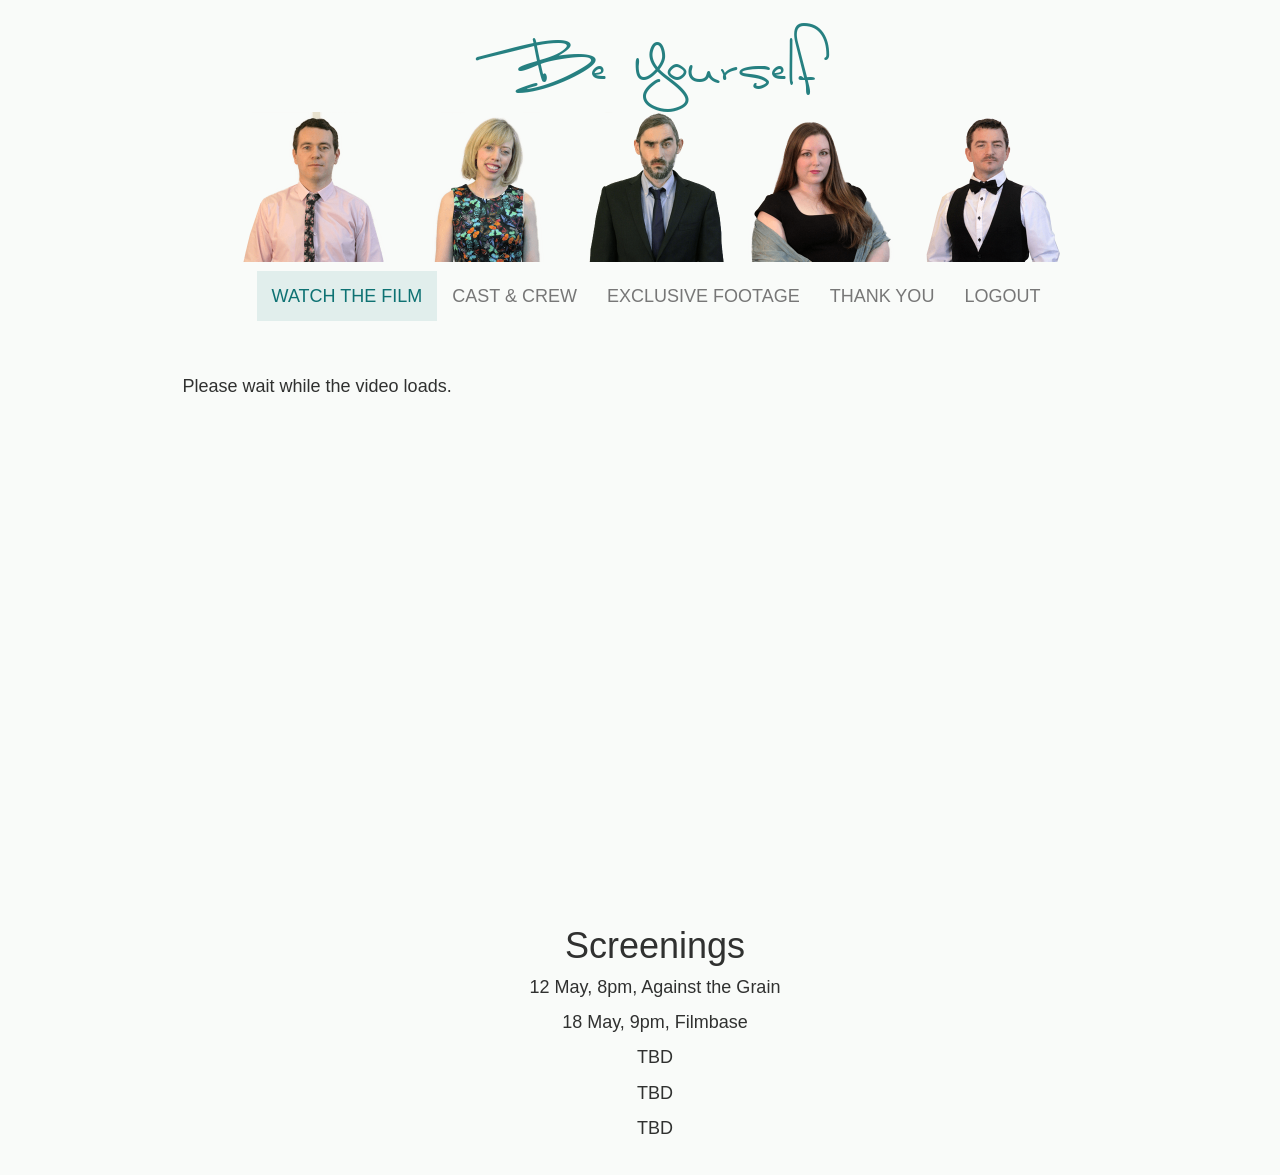
<file: index.html>
<!DOCTYPE html>
<html lang="en">
<head>
	<meta charset="utf-8">
	<title>Watch the Film - Be Yourself</title>
	<meta name="description" content="">
	<meta name="author" content="Lisa Cavern">

	<meta name="viewport" content="width=device-width, initial-scale=1"> <!-- lifted from boostrap html template -->

	<link rel="stylesheet" type="text/css" href="css/bootstrap.min.css">
	<link rel="stylesheet" type="text/css" href="css/style.css">
</head>
<body>
<div class="container">
	<div class="container header text-center topgap">
		<div class="row">
			<div class="col-md-12 col-sm-12">
				<header>
					<h1>Be Yourself</h1>
				</header>
			</div> <!-- twelve columns -->
		</div> <!-- row -->

		<div class="row">
			<div class="heads center-block col-md-12">
				<ul>
					<li class="face face1"></li>
					<li class="face face2"></li>
					<li class="face face3"></li>
					<li class="face face4"></li>
					<li class="face face5"></li>
				</ul>
			</div> <!-- twelve columns -->
		</div> <!-- row -->

		<div class="row">
			<nav class="navbar navbar-default" role="navigation">
				<div class="container">
					<div class="navbar-header">
					    <a class="navbar-toggle" data-toggle="collapse" data-target=".navbar-collapse">
					    <span class="icon-bar"></span>
					    <span class="icon-bar"></span>
					    <span class="icon-bar"></span>
					    </a>
					</div> <!-- navbar header -->
				    <div class="navbar-collapse collapse">
						<ul class="navbar nav navbar-nav">
							<li class="active"><a href="Watch.html">Watch the Film</a></li>
							<li><a href="Cast_Crew.html">Cast & Crew</a></li>
							<li><a href="Exclusive.html">Exclusive Footage</a></li>
							<li><a href="ThankYou.html">Thank you</a></li>
							<li><a href="login.html">LogOut</a></li>
						</ul>
				    </div> <!-- navbar collapse -->
				</div> <!-- container -->
			</nav> <!-- nav -->
		</div> <!-- row -->
	</div> <!-- header container -->



	<div class="container">
		<div class="row">
			<div class="col-md-10 col-md-offset-1 topgap"> <!-- topgap inserts small top margin -->
				<div class="embed-responsive embed-responsive-16by9"> <!-- these embed classes are bootstrap built-ins -->
					<iframe class="embed-responsive-item" src="https://player.vimeo.com/video/106256922"></iframe>
					<p>Please wait while the video loads.</p>
				</div> <!-- watch -->
			</div> <!--  column div -->
		</div> <!-- row -->
	</div> <!-- container -->

	<div class="container">
		<div class="row">
			<div class="col-md-4 col-md-offset-4"> 	<!-- offset moves the column out from the left -->
				<div class="screenings text-center">
					<h2>Screenings</h2>
					<p>12 May, 8pm, Against the Grain</p>
					<p>18 May, 9pm, Filmbase</p>
					<p>TBD</p>
					<p>TBD</p>
					<p>TBD</p>
				</div> <!-- screenings -->
			</div> <!-- 4 columns, offset-by-4  -->
		</div> <!-- row -->
	</div> <!-- container -->


	<div class="container">
		<div class="row">
			<div class="col-md-2 col-md-offset-10" style="margin-top:2%">


			</div> <!-- one column --> 
		</div> <!-- row -->
	</div> <!-- container -->

</div>
<!-- js -->
<script type="text/javascript" src="js/jquery-1.11.2.min.js"></script>
<script type="text/javascript" src="js/bootstrap.min.js"></script>

</body>

</html>
</file>
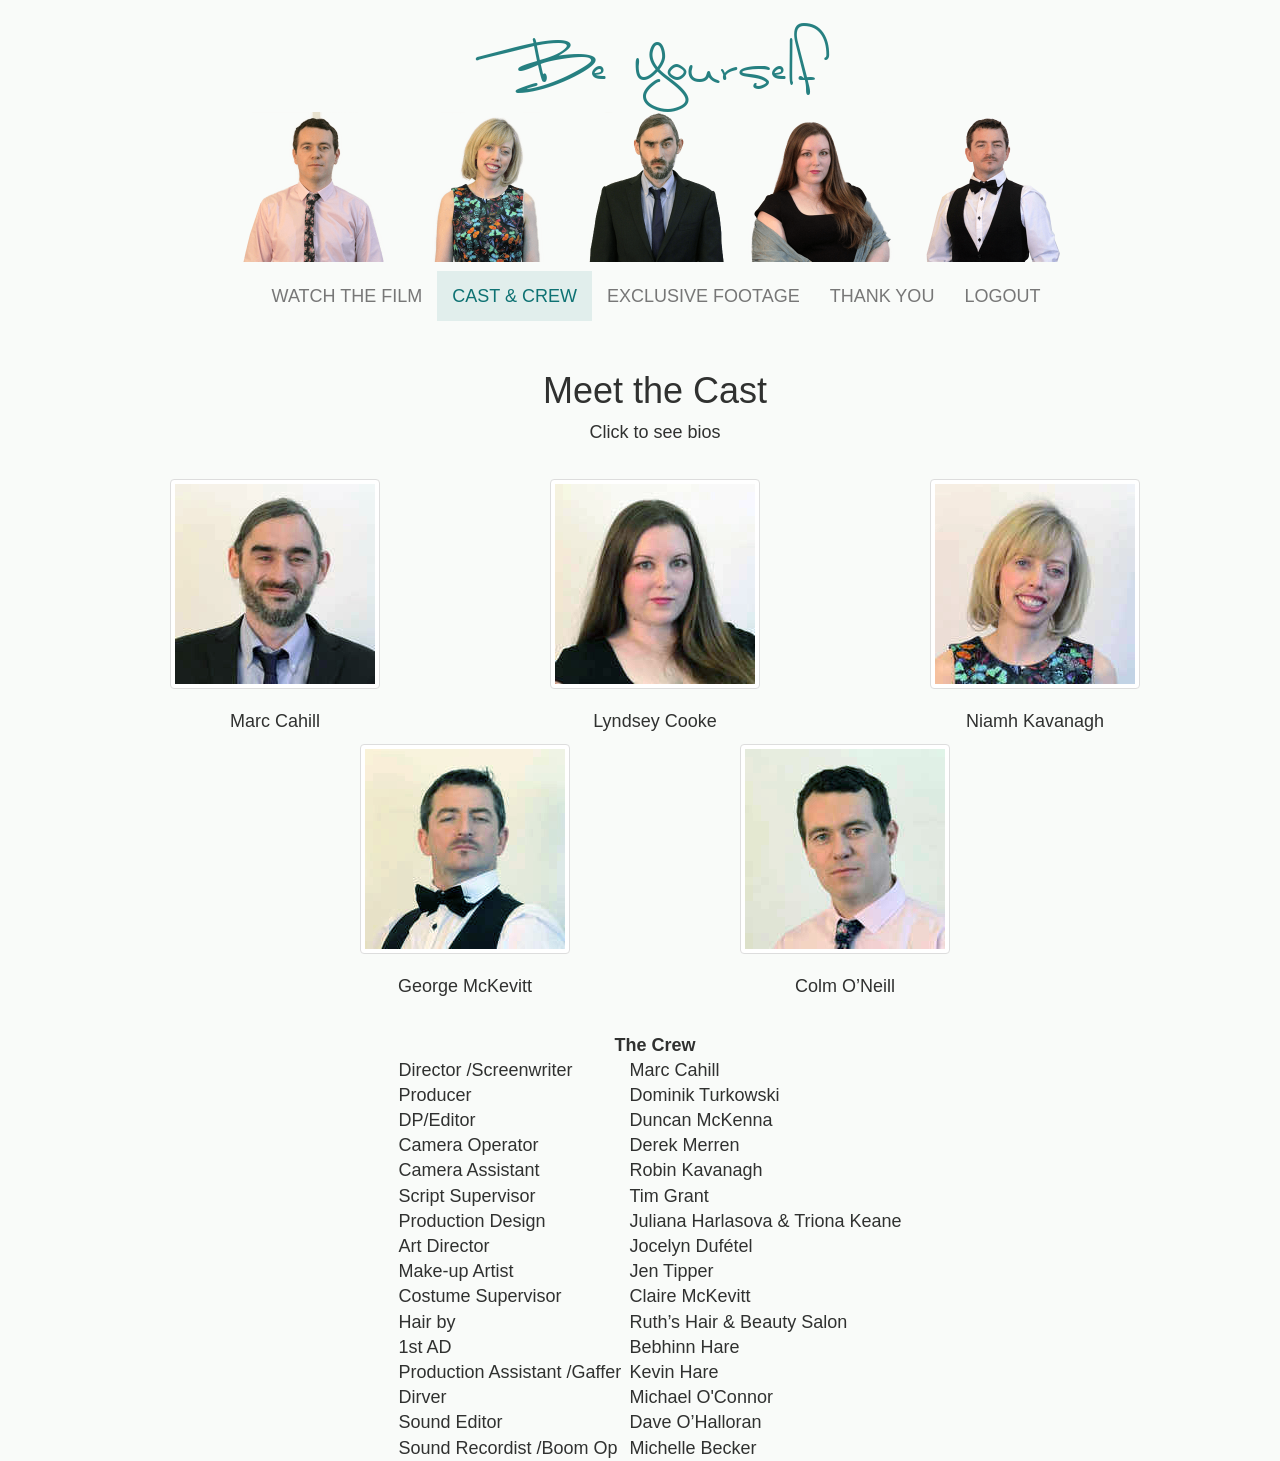
<file: Cast_Crew.html>
<!DOCTYPE html>
<html lang="en">
<head>
	<meta charset="utf-8">
	<title>Cast & Crew - Be Yourself</title>
	<meta name="description" content="">
	<meta name="author" content="Lisa Cavern">

	<meta name="viewport" content="width=device-width, initial-scale=1"> <!-- lifted from boostrap html template -->
	<link rel="stylesheet" type="text/css" href="css/bootstrap.min.css">
	<link rel="stylesheet" type="text/css" href="css/style.css">
</head>
<body>
<div class="container">
  <div class="container header text-center topgap">
	<div class="row">
	  <div class="col-md-12 col-sm-12">
	      <header>
	        <h1>Be Yourself</h1>
	      </header>
	  </div> <!-- twelve columns -->
	</div> <!-- row -->

    <div class="row">
      <div class="heads center-block col-md-12">
        <ul>
          <li class="face face1"></li>
          <li class="face face2"></li>
          <li class="face face3"></li>
          <li class="face face4"></li>
          <li class="face face5"></li>
        </ul>
      </div> <!-- twelve columns -->
    </div> <!-- row -->

		<div class="row">
			<nav class="navbar navbar-default" role="navigation">
				<div class="container">
					<div class="navbar-header">
					    <a class="navbar-toggle" data-toggle="collapse" data-target=".navbar-collapse">
					    <span class="icon-bar"></span>
					    <span class="icon-bar"></span>
					    <span class="icon-bar"></span>
					    </a>
					</div> <!-- navbar header -->
				    <div class="navbar-collapse collapse">
  						<ul class="navbar nav navbar-nav">
  							<li><a href="Watch.html">Watch the Film</a></li>
  							<li class="active"><a href="Cast_Crew.html">Cast & Crew</a></li>
  							<li><a href="Exclusive.html">Exclusive Footage</a></li>
  							<li><a href="ThankYou.html">Thank you</a></li>
  							<li><a href="login.html">LogOut</a></li>
  						</ul>
				    </div> <!-- navbar collapse -->
				</div> <!-- container -->
			</nav> <!-- nav -->
		</div> <!-- row -->
	</div> <!-- header container -->

	<div class="container">
		<div class="row">
			<div class="col-md-12 text-center">
				<h2>Meet the Cast</h2>
				<p>Click to see bios</p>
			</div>
		</div>
	</div>

	<div class="container cast">
		<div class=" row headshots text-center">
			<div class="col-md-12" style="margin-top: 2%">
        <div class="col-md-4 col-sm-6 col-xs-12 thumb">
			<img class="thumbnail headshot center-block img-responsive" src="img/dan_center.jpg" alt="Marc Cahill" data-toggle="modal" data-target="#marc">
			<p>Marc Cahill</p>
        </div> <!--  columns -->
        <div class="col-md-4 col-sm-6 col-xs-12 thumb">
			<img class="thumbnail headshot center-block img-responsive" src="img/clare_center.jpg" alt="Lyndsey Cooke" data-toggle="modal" data-target="#clare">
			<p>Lyndsey Cooke</p>
        </div> <!--  columns -->
		<div class="col-md-4 col-sm-6 col-xs-12 thumb">
			<img class="thumbnail headshot center-block img-responsive" src="img/ciara_center.jpg" alt="Niamh Kavanagh" data-toggle="modal" data-target="#ciara">
			<p>Niamh Kavanagh</p>
		</div> <!--  columns -->
        <div class="col-md-4 col-md-offset-2 col-sm-6 col-xs-12 thumb">
            <img class="thumbnail headshot center-block img-responsive" src="img/piere_center.jpg" alt="George McKevitt" data-toggle="modal" data-target="#george">
            <p>George McKevitt</p>
        </div> <!--  columns -->
		<div class="col-md-4 col-sm-12 col-xs-12 thumb">
			<img class="thumbnail headshot center-block img-responsive" src="img/glen_center.jpg" alt="Colm O’Neill" data-toggle="modal" data-target="#glen">
			<p>Colm O’Neill</p>
			</div> <!--  columns -->
		</div> <!--  main columns -->
		</div> <!-- row -->
  </div> <!-- container -->

	<div class="container">
		<div class="row">
			<div class="col-md-12 topgap">
				<table class="crew">
					<tr>
						<th colspan="2" style="text-align:center">The Crew</th>
					</tr>
					<tr>
						<td>Director /Screenwriter</td>
						<td>Marc Cahill</td>
					</tr>
					<tr>
						<td>Producer</td>
						<td>Dominik Turkowski</td>
					</tr>
					<tr>
						<td>DP/Editor</td>
						<td>Duncan McKenna</td>
					</tr>
					<tr>
						<td>Camera Operator</td>
						<td>Derek Merren</td>
					</tr>
					<tr>
						<td>Camera Assistant</td>
						<td>Robin Kavanagh</td>
					</tr>
					<tr>
						<td>Script Supervisor</td>
						<td>Tim Grant</td>
					</tr>
					<tr>
						<td>Production Design</td>
						<td>Juliana Harlasova & Triona Keane</td>
					</tr>
					<tr>
						<td>Art Director</td>
						<td>Jocelyn Dufétel</td>
					</tr>
					<tr>
						<td>Make-up Artist </td>
						<td>Jen Tipper</td>
					</tr>
					<tr>
						<td>Costume Supervisor</td>
						<td>Claire McKevitt</td>
					</tr>
					<tr>
						<td>Hair by</td>
						<td>Ruth’s Hair & Beauty Salon</td>
					</tr>
					<tr>
						<td>1st AD</td>
						<td>Bebhinn Hare</td>
					</tr>
					<tr>
						<td>Production Assistant /Gaffer</td>
						<td>Kevin Hare </td>
					</tr>
					<tr>
						<td>Dirver</td>
						<td>Michael O'Connor</td>
					</tr>
					<tr>
						<td>Sound Editor </td>
						<td>Dave O’Halloran</td>
					</tr>
					<tr>
						<td>Sound Recordist /Boom Op</td>
						<td>Michelle Becker</td>
					</tr>
				</table>
			</div> <!-- columns -->
		</div> <!-- row -->
	</div> <!-- container -->
</div>  <!-- main container -->

<!-- End Document  -->


<!-- Modals -->
<!-- the framework of these modals was taken from the 'stock' bootstrap modal.
id,class,content, etc have been changed to suit this site and purpose -->

<div class="modal fade" id="ciara" tabindex="-1" role="dialog" aria-labelledby="ciara" aria-hidden="true">
	<div class="modal-dialog">
		<div class="modal-content text-center">
			<div class="modal-header">
				<h3 class="modal-title">Niamh Kavanagh</h3>
			</div>
			<div class="modal-body">
				<img class="img-responsive center-block" src="img/ciara_center.jpg" alt="Niamh Kavanagh"><br>
				<p>Theatre actor, social worker, professional super nice person.  </p><p>Niamh plays sweet Ciara, the real hero of our tale for not taking Glenn’s heart out with her ID card.</p>
			</div>
				<div class="modal-footer">
				<button type="button" class="btn btn-default" data-dismiss="modal">Close</button>
			</div>
		</div>
	</div>
</div>

<div class="modal fade" id="clare" tabindex="-1" role="dialog" aria-labelledby="clare" aria-hidden="true">
	<div class="modal-dialog">
		<div class="modal-content text-center">
			<div class="modal-header">
				<h3 class="modal-title">Lyndsey Cooke</h3>
			</div>
			<div class="modal-body">
				<img class="img-responsive center-block" src="img/clare_center.jpg" alt="Lyndsey Cooke"><br>
				<p>Actor, Dunnes worker, cocktail drinker. </p><p>Lyndsey plays Claire, the hot date with a heart of gold, 22 carat, in a safety deposit box.</p>
			</div>
			<div class="modal-footer">
				<button type="button" class="btn btn-default" data-dismiss="modal">Close</button>
			</div>
		</div>
	</div>
</div>


<div class="modal fade" id="marc" tabindex="-1" role="dialog" aria-labelledby="dan" aria-hidden="true">
	<div class="modal-dialog">
		<div class="modal-content text-center">
			<div class="modal-header">
				<h3 class="modal-title">Marc Cahill</h3>
			</div>
			<div class="modal-body">
				<img class="img-responsive center-block" src="img/dan_center.jpg" alt="Marc Cahill"><br>
				<p>Director and Screenwriter of Be Yourself, Marc is also an up and coming comedian on Dublin comic scene.</p>
				<p>Winner: Golden Rubber Duckie Award. </p><p>Actor: Running Commentary. </p>
			</div>
			<div class="modal-footer">
				<button type="button" class="btn btn-default" data-dismiss="modal">Close</button>
			</div>
		</div>
	</div>
</div>

<div class="modal fade" id="george" tabindex="-1" role="dialog" aria-labelledby="piere" aria-hidden="true">
	<div class="modal-dialog">
		<div class="modal-content text-center">
			<div class="modal-header">
				<h3 class="modal-title">George McKevitt</h3>
			</div>
			<div class="modal-body">
				<img class="img-responsive center-block" src="img/piere_center.jpg" alt="George McKevitt"><br>
				<p>Actor, mini-van driver, poor disposer of coffee.  </p><p>George plays snooty waiter Pierre.</p>
			</div>
			<div class="modal-footer">
				<button type="button" class="btn btn-default" data-dismiss="modal">Close</button>
			</div>
		</div>
	</div>
</div>

<div class="modal fade" id="glen" tabindex="-1" role="dialog" aria-labelledby="glen" aria-hidden="true">
	<div class="modal-dialog">
		<div class="modal-content text-center">
			<div class="modal-header">
				<h3 class="modal-title">Colm O’Neill</h3>
			</div>
			<div class="modal-body">
				<img class="img-responsive center-block" src="img/glen_center.jpg" alt="Colm O’Neill"><br>
				<p>Actor, father, slick gadget home-owner.  </p><p>Father of the most adorable, and calmly professional, crew member.  </p><p>Colm plays all-round sleezy dude Glenn.</p>
			</div>
			<div class="modal-footer">
				<button type="button" class="btn btn-default" data-dismiss="modal">Close</button>
			</div>
		</div>
	</div>
</div>


<!-- js -->
<script type="text/javascript" src="js/jquery-1.11.2.min.js"></script>
<script type="text/javascript" src="js/bootstrap.min.js"></script>
<script type="text/javascript" src="js/login.js"></script>
</body>

</html>
</file>
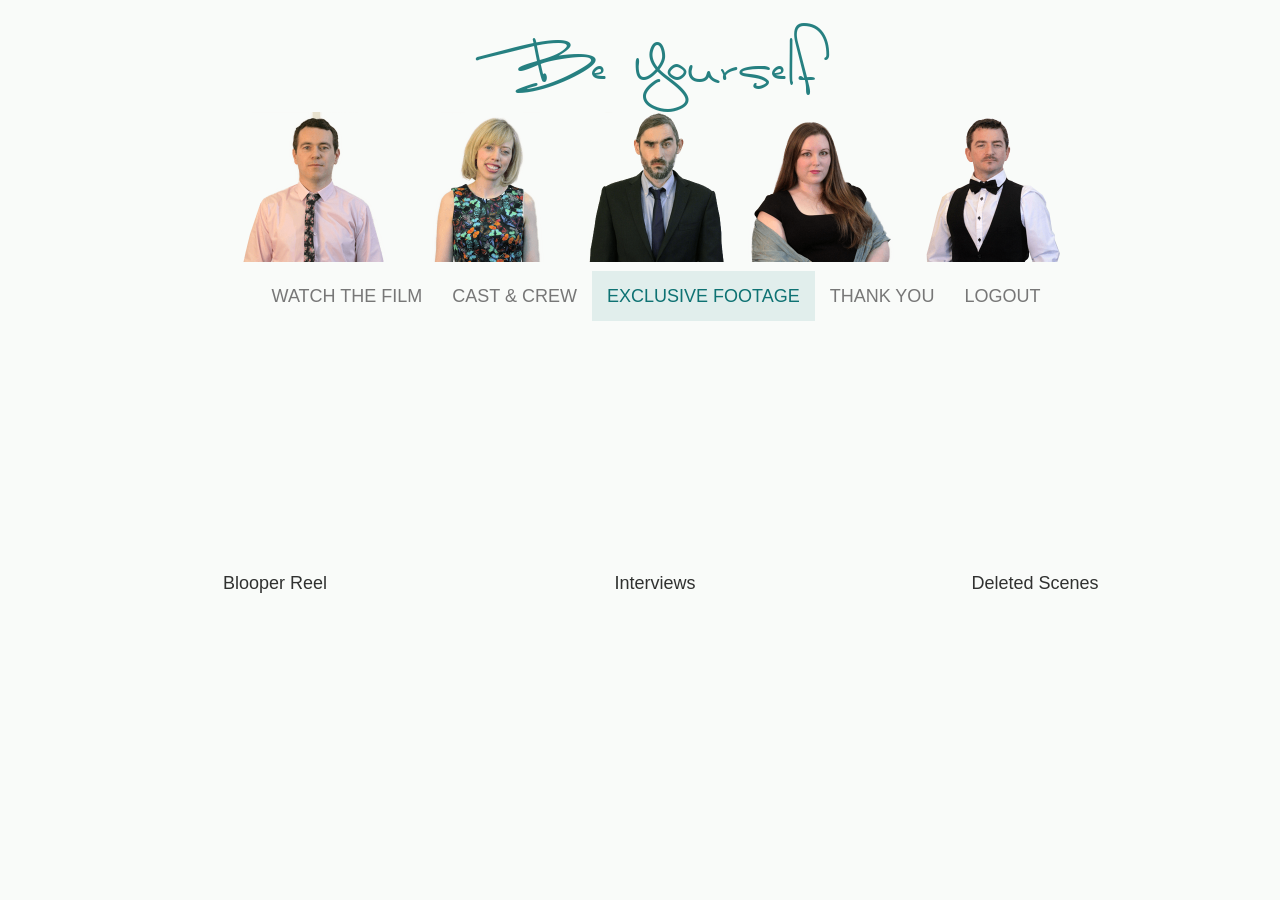
<file: Exclusive.html>
<!DOCTYPE html>
<html lang="en">
<head>
	<meta charset="utf-8">
	<title>Exclusive Footage - Be Yourself</title>
	<meta name="description" content="">
	<meta name="author" content="Lisa Cavern">

	<meta name="viewport" content="width=device-width, initial-scale=1"> <!-- lifted from boostrap html template -->

	<link rel="stylesheet" type="text/css" href="css/bootstrap.min.css">
	<link rel="stylesheet" type="text/css" href="css/style.css">
</head>
<body>
<div class="container">
	<div class="container header text-center topgap">
		<div class="row">
			<div class="col-md-12 col-sm-12">
				<header>
					<h1>Be Yourself</h1>
				</header>
			</div> <!-- twelve columns -->
		</div> <!-- row -->

		<div class="row">
			<div class="heads center-block col-md-12">
				<ul>
					<li class="face face1"></li>
					<li class="face face2"></li>
					<li class="face face3"></li>
					<li class="face face4"></li>
					<li class="face face5"></li>
				</ul>
			</div> <!-- twelve columns -->
		</div> <!-- row -->

		<div class="row">
			<nav class="navbar navbar-default" role="navigation">
				<div class="container">
					<div class="navbar-header">
					    <a class="navbar-toggle" data-toggle="collapse" data-target=".navbar-collapse">
					    <span class="icon-bar"></span>
					    <span class="icon-bar"></span>
					    <span class="icon-bar"></span>
					    </a>
					</div> <!-- navbar header -->
				    <div class="navbar-collapse collapse">
						<ul class="navbar nav navbar-nav">
							<li><a href="Watch.html">Watch the Film</a></li>
							<li><a href="Cast_Crew.html">Cast & Crew</a></li>
							<li class="active"><a href="Exclusive.html">Exclusive Footage</a></li>
							<li><a href="ThankYou.html">Thank you</a></li>
							<li><a href="login.html">LogOut</a></li>
						</ul>
				    </div> <!-- navbar collapse -->
				</div> <!-- container -->
			</nav> <!-- nav -->
		</div> <!-- row -->
	</div> <!-- header container -->

	<div class="container">
		<div class="row exclusive text-center">
			<div class="col-md-12 topgap">
				<div class="col-md-4">
					<div class="embed-responsive embed-responsive-16by9">
						<iframe class="embed-responsive-item" src="https://player.vimeo.com/video/106256922"></iframe>
					</div>
						<p>Blooper Reel</p>
				</div> <!--  inner column 1 -->
				<div class="col-md-4">
					<div class="embed-responsive embed-responsive-16by9">
						<iframe class="embed-responsive-item" src="https://player.vimeo.com/video/106256922"></iframe>
					</div>
						<p>Interviews</p>
				</div> <!--  inner column 2 -->
				<div class="col-md-4">
					<div class="embed-responsive embed-responsive-16by9">
						<iframe class="embed-responsive-item" src="https://player.vimeo.com/video/106256922"></iframe>
					</div>
						<p>Deleted Scenes</p>
				</div> <!--  inner column 3 -->
			</div> <!--  outer columns -->
		</div> <!-- row -->
	</div> <!-- container -->


</div>
<!-- js -->
<script type="text/javascript" src="js/jquery-1.11.2.min.js"></script>
<script type="text/javascript" src="js/bootstrap.min.js"></script>

</body>

</html>
</file>
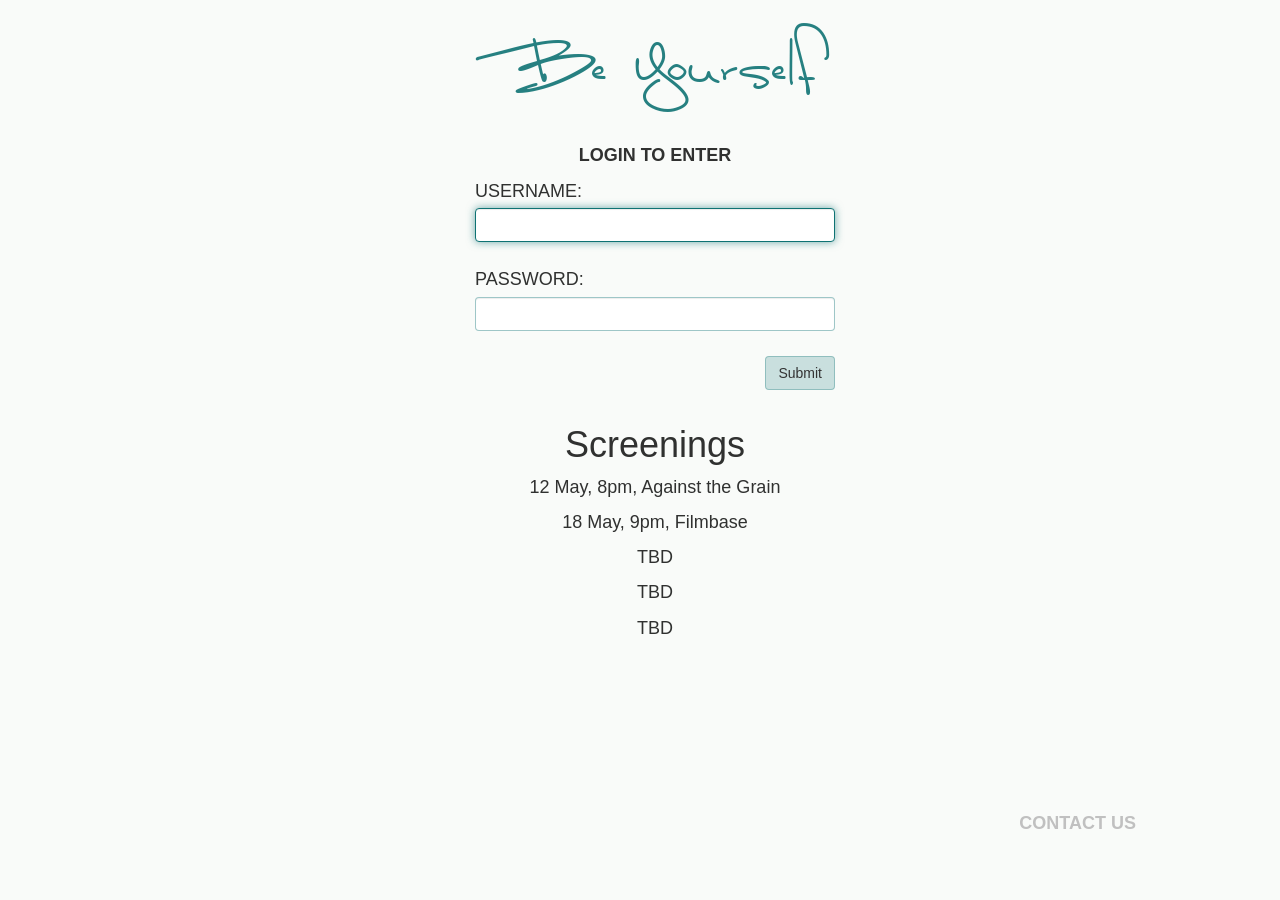
<file: login.html>
<!DOCTYPE html>
<html lang="en">
<head>
	<meta charset="utf-8">
	<title>Be Yourself</title>
	<meta name="description" content="Be Yourself is a new short film exploring first impressions">
	<meta name="author" content="Lisa Cavern">

	<meta name="viewport" content="width=device-width, initial-scale=1"> <!-- lifted from boostrap html template -->

	<link rel="stylesheet" type="text/css" href="css/bootstrap.min.css">
	<link rel="stylesheet" type="text/css" href="css/style.css">
</head>
<body>
<div class="container">
	<div class="container">
		<div class="row">
			<div class="col-md-12" style="margin-top: 2%">
				<header class="text-center">
					<h1>Be Yourself</h1>

					<!-- no nav on this page - users must be logged in to see content -->

				</header>
			</div> <!-- twelve columns -->
		</div> <!-- row -->
	</div> <!-- container -->

	<div class="container">
		<div class="row">
			<div class="col-md-4 col-md-offset-4 col-sm-6 col-sm-offset-3 col-xs-10 col-xs-offset-1" style="margin-top:2%">
				<div class="login text-center topgap">
					<p><strong>LOGIN TO ENTER</strong></p>
					<form class="form-group text-left center-block" name="login"  method="post" action="watch.html" onsubmit="return loginValidate()">
						<label for="username">USERNAME: </label><div id="uerror"></div>
						<input class="form-control" type="text" id="username" name="username" autofocus></input><br>
						<label for="password">PASSWORD: </label><div id="perror"></div>
						<input class="form-control" type="password" id="password" name="password"></input><br>
						<div class="contactbuttons"> <!-- sets button to right edge -->
							<input class="btn btn-default" type="submit" value="Submit" >
						</div>
					</form>
				</div> <!-- login -->
			</div> <!--  columns -->
		</div> <!-- row -->
	</div> <!-- container -->

	<div class="container">
		<div class="row">
			<div class="col-md-4 col-md-offset-4"> 	
				<div class="screenings text-center">
					<h2>Screenings</h2>
					<p>12 May, 8pm, Against the Grain</p>
					<p>18 May, 9pm, Filmbase</p>
					<p>TBD</p>
					<p>TBD</p>
					<p>TBD</p>
				</div> <!-- screenings -->
			</div> <!-- offset-by-two eight columns -->
		</div> <!-- row -->
	</div> <!-- container -->

	<div class="container">
		<div class="row">
			<div class="col-md-2 col-md-offset-10" style="margin-top:2%">
				<div class="contact">
					<p data-toggle="modal" data-target="#contactform" onmouseover=" this.style.color='#0E7273';" onmouseout="this.style.color='#303130';">Contact Us</p>
				</div> <!-- contact --> 
			</div> <!-- one column --> 
		</div> <!-- row -->
	</div> <!-- container -->

</div>  <!-- MAIN container -->

<!-- End of main content 
  –––––––––––––––––––––––––––––––––––––––––––––––––– -->

 <!-- contact form modal --> 
 <!-- the framework of this modal is taken from the 'stock' bootstrap modal.
 id,class,content, and buttons have been changed to suit this site and purpose -->

<div class="modal fade" id="contactform" tabindex="-1" role="dialog" aria-labelledby="contact" aria-hidden="true">
	<div class="modal-dialog">
		<div class="modal-content">
			<div class="modal-header">
			<h3 class="modal-title text-center" id="contact">Send Us a Message</h3>
			</div>
			<div class="modal-body form-group">
				<form class="form-group text-left center-block" name="contact"  method="post" action="#" onsubmit="return contactValidate()">
					<label for="comment">Comment: </label><div></div>
					<textarea class="form-control" rows="3" id="comment" name="comment" placeholder="Tell us what you think"></textarea>
					<label for="email">Your Email: </label><div></div>
					<input class="form-control" type="email" id="email" name="email" placeholder="required if you want a reply"></input><br>
					<div class="contactbuttons"> <!-- sets buttons to right edge -->
						<button type="button" class="btn btn-fade" data-dismiss="modal">cancel</button>
						<button type="button" class="btn btn-default" data-dismiss="modal" value="Submit">Submit</button>
					</div>
				</form>
			</div>
		</div>
	</div>
</div>

<!-- js -->
<script type="text/javascript" src="js/jquery-1.11.2.min.js"></script>
<script type="text/javascript" src="js/bootstrap.min.js"></script>
<script type="text/javascript" src="js/login.js"></script>
</body>
</html>
</file>
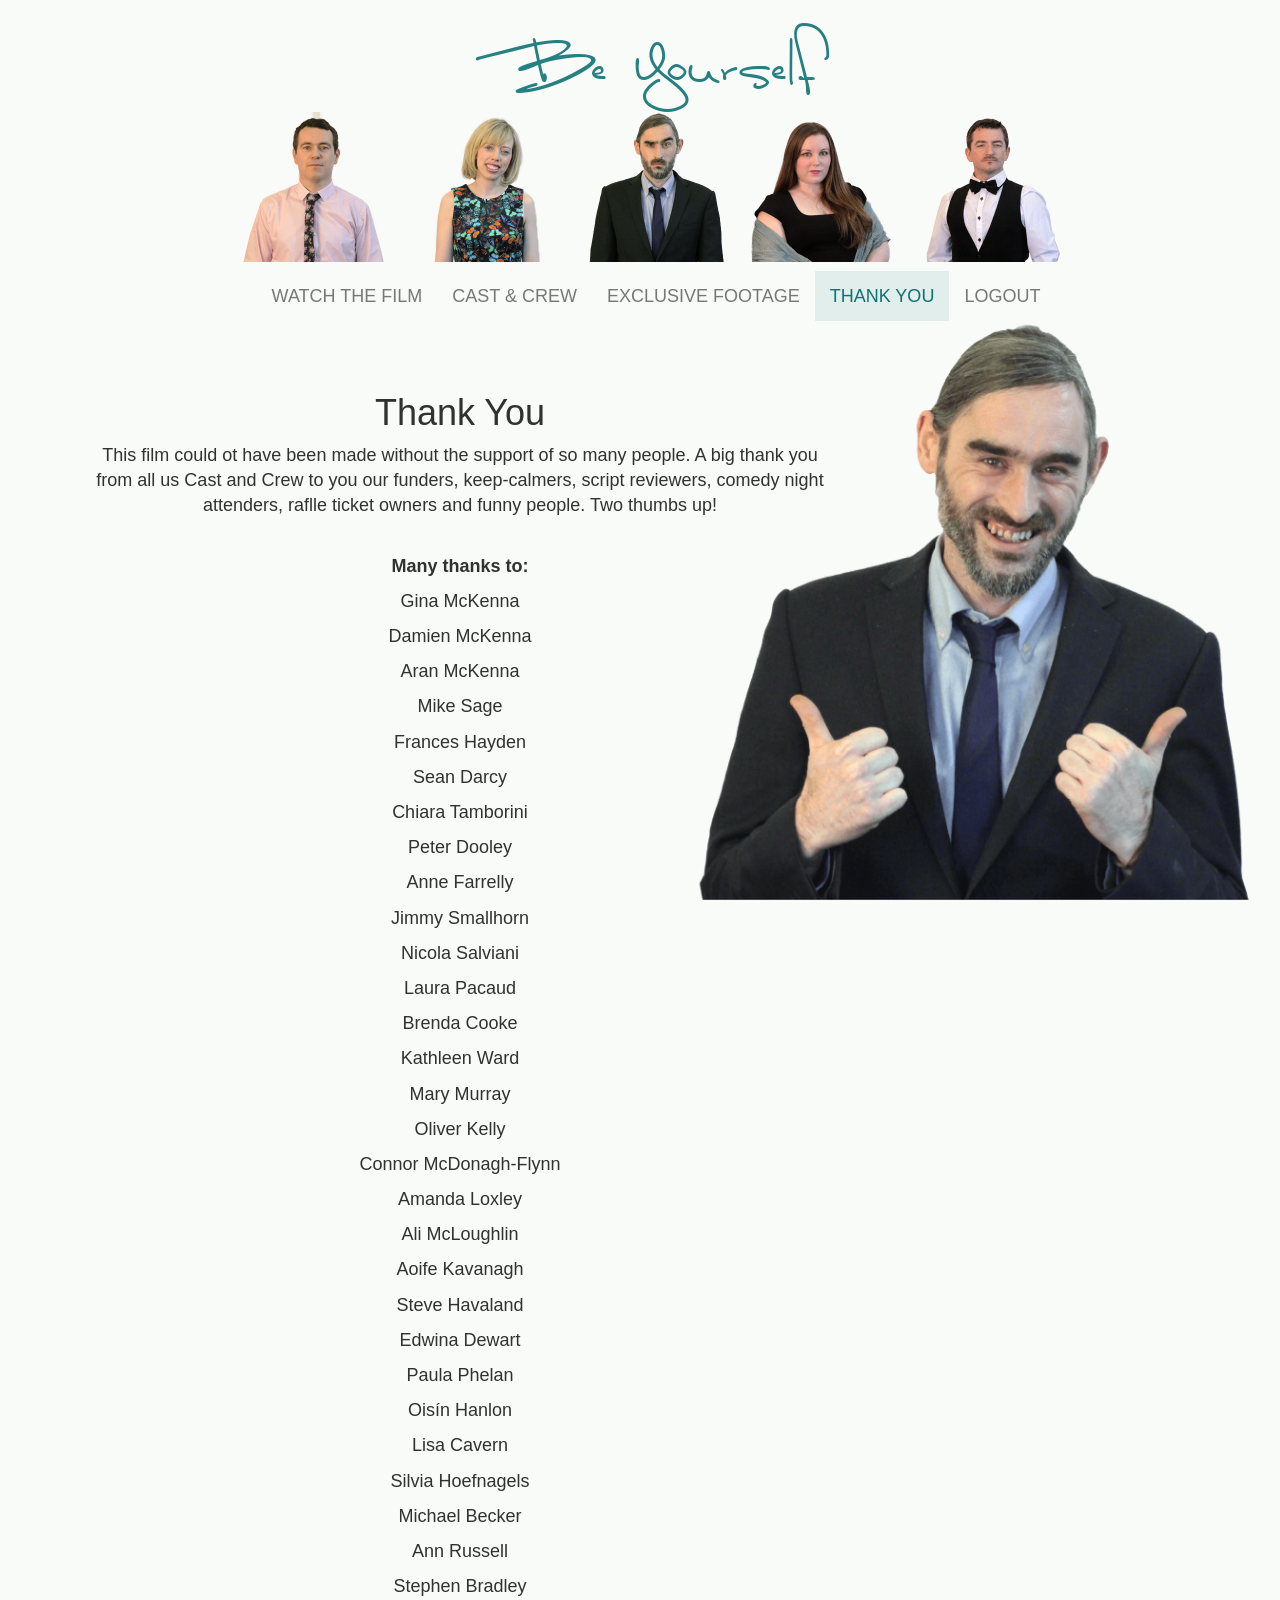
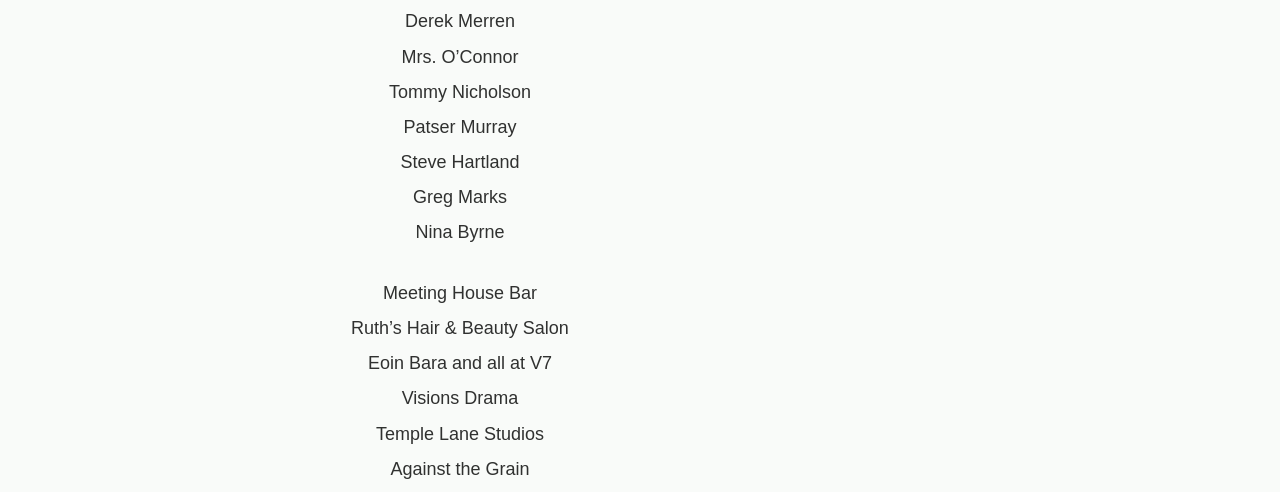
<file: ThankYou.html>
<!DOCTYPE html>
<html lang="en">
<head>
	<meta charset="utf-8">
	<title>Thank You - Be Yourself</title>
	<meta name="description" content="">
	<meta name="author" content="Lisa Cavern">

	<meta name="viewport" content="width=device-width, initial-scale=1"> <!-- lifted from boostrap html template -->

	<link rel="stylesheet" type="text/css" href="css/bootstrap.min.css">
	<link rel="stylesheet" type="text/css" href="css/style.css">
</head>
<body>
<div class="container">
	<div class="container header text-center topgap">
		<div class="row">
			<div class="col-md-12 col-sm-12">
				<header>
					<h1>Be Yourself</h1>
				</header>
			</div> <!-- twelve columns -->
		</div> <!-- row -->

		<div class="row">
			<div class="heads center-block col-md-12">
				<ul>
					<li class="face face1"></li>
					<li class="face face2"></li>
					<li class="face face3"></li>
					<li class="face face4"></li>
					<li class="face face5"></li>
				</ul>
			</div> <!-- twelve columns -->
		</div> <!-- row -->

		<div class="row">
			<nav class="navbar navbar-default" role="navigation">
				<div class="container">
					<div class="navbar-header">
					    <a class="navbar-toggle" data-toggle="collapse" data-target=".navbar-collapse">
					    <span class="icon-bar"></span>
					    <span class="icon-bar"></span>
					    <span class="icon-bar"></span>
					    </a>
					</div> <!-- navbar header -->
				    <div class="navbar-collapse collapse">
						<ul class="navbar nav navbar-nav">
							<li><a href="Watch.html">Watch the Film</a></li>
							<li><a href="Cast_Crew.html">Cast & Crew</a></li>
							<li><a href="Exclusive.html">Exclusive Footage</a></li>
							<li class="active"><a href="ThankYou.html">Thank you</a></li>
							<li><a href="login.html">LogOut</a></li>
						</ul>
				    </div> <!-- navbar collapse -->
				</div> <!-- container -->
			</nav> <!-- nav -->
		</div> <!-- row -->
	</div> <!-- header container -->



	<div class="container">
		<div class="ThankYou">
			<div class="row"  style="margin-top: 2%">
				<div class="col-md-4 col-md-push-8 col-sm-6 col-sm-push-6 col-xs-12 relative">
					<img class=" center-block img-responsive marksmiling " src="img/marksmiling-min.png" alt="Mark Smiling">
				</div>
				<div class="col-md-8 col-md-pull-4 col-sm-6 col-sm-pull-6 col-xs-12 text-center">
					<h2>Thank You</h2>
					<p>This film could ot have been made without the support of so many people. A big thank you from all us Cast and Crew to you our funders, keep-calmers, script reviewers, comedy night attenders, raflle ticket owners and funny people. Two thumbs up!</p>
					<br>
					<p><strong>Many thanks to: </strong></p>
					<p>Gina McKenna</p>
					<p>Damien McKenna</p>
					<p>Aran McKenna</p>
					<p>Mike Sage</p>
					<p>Frances Hayden</p>
					<p>Sean Darcy</p>
					<p>Chiara Tamborini</p>
					<p>Peter Dooley</p>
					<p>Anne Farrelly</p>
					<p>Jimmy Smallhorn</p>
					<p>Nicola Salviani</p>
					<p>Laura Pacaud</p>
					<p>Brenda Cooke</p>
					<p>Kathleen Ward</p>
					<p>Mary Murray</p>
					<p>Oliver Kelly</p>
					<p>Connor McDonagh-Flynn</p>
					<p>Amanda Loxley</p>
					<p>Ali McLoughlin</p>
					<p>Aoife Kavanagh</p>
					<p>Steve Havaland</p>
					<p>Edwina Dewart</p>
					<p>Paula Phelan</p>
					<p>Oisín Hanlon</p>
					<p>Lisa Cavern</p>
					<p>Silvia Hoefnagels</p>
					<p>Michael Becker</p>
					<p>Ann Russell</p>
					<p>Stephen Bradley</p>
					<p>Derek Merren</p>
					<p>Mrs. O’Connor</p>
					<p>Tommy Nicholson</p>
					<p>Patser Murray</p>
					<p>Steve Hartland</p>
					<p>Greg Marks</p>
					<p>Nina Byrne</p>
					<p> </p><br>
					<p>Meeting House Bar</p>
					<p>Ruth’s Hair & Beauty Salon</p>
					<p>Eoin Bara and all at V7</p>
					<p>Visions Drama</p>
					<p>Temple Lane Studios</p>
					<p>Against the Grain</p>

				</div> <!--  columns -->

			</div> <!-- row -->
		</div> <!-- ThankYou -->
	</div> <!-- container -->
</div>
<!-- js -->
<script type="text/javascript" src="js/jquery-1.11.2.min.js"></script>
<script type="text/javascript" src="js/bootstrap.min.js"></script>

</body>

</html>
</file>
<file: css/style.css>
/* NOTE: all code here is my own unless marked as borrowed, modified, etc. 
There are several cases where I copy-pated the default bootstrap css to here 
and modified it to suit what I wanted. These override cases are also commented */

@font-face {
	/* Generated by Font Squirrel (http://www.fontsquirrel.com) on March 31, 2015 */
    font-family: 'luna_barregular';
    src: url('../fonts/LUNABAR_-webfont.eot');
    src: url('../fonts/LUNABAR_-webfont.eot?#iefix') format('embedded-opentype'),
         url('../fonts/LUNABAR_-webfont.woff2') format('woff2'),
         url('../fonts/LUNABAR_-webfont.woff') format('woff'),
         url('../fonts/LUNABAR_-webfont.ttf') format('truetype'),
         url('../fonts/LUNABAR_-webfont.svg#luna_barregular') format('svg');
    font-weight: normal;
    font-style: normal;
}

html { /* applies to entire page */
	font-family: Futura, Tahoma, 'Trebuchet MS', Verdana, Arial, 'San Serif'; 
	/* array of fonts to accomodate most browsers and retain desired style */
	background-color: #F9FBF9;
	color: #303130;
  line-height: 1.4;
  font-size: 13px;
  /*outline: solid blue 1px !important; */
}

h1 { /* h1 only used in header for Be Yourself script */
	font-family: luna_barregular;
  font-size: 3em;
  color: rgba(14,114,115, 0.9);
	}

h2{ /* used for main headline text on pages */
  font-size: 2em;
}

h3 { /* minor headline text */
  font-size: 1.5em;
}

p{ /* main body text */
  font-size: 1em;
}

.navbar, .contact {
	text-transform: uppercase;
}

.contactbuttons {
  text-align: right;
}

.navbar-collapse.collapse {
  text-align: center; /* centers the nav links */
}

.navbar-default { /* override default navbar colors set in bootstrap.css */
  background-color: transparent;
  border-color: transparent;
}

.navbar-default .navbar-nav > .active > a,
.navbar-default .navbar-nav > .active > a:hover,
.navbar-default .navbar-nav > .active > a:focus {
  color: rgba(14,114,115, 1.0);
  background-color: rgba(14,114,115, 0.1);
  /* override default navbar colors set in bootstrap.css */
}

.navbar-default .navbar-nav > li > a:hover,
.navbar-default .navbar-nav > li > a:focus {
  color: rgba(14,114,115, 0.8);
  background-color: rgba(14,114,115, 0.05);
  /* override default navbar colors set in bootstrap.css */
}

nav ul li a:hover {
  color: #0E7273;
  }

.contact {
	position: relative;
  text-align: right;
}

.topgap {
	margin-top: 2%;
}

/* Makes the mouse cursor turn to a pointer when hovering over clickable elements.
I looked up how to do this and used the code I found */
span.pointer {
    cursor: pointer;
}

.headshot:hover { /* Makes the pointer appear when hovering over headshots */
  cursor: pointer;
}

a {
  text-decoration:none;
  }

a:link, a:visited {
  color: #A1AEB7;
  text-decoration:none;
}

a:hover {
  color: #303130;
  text-decoration:none;
}

.header{ /* This class is intended to limit the max height of the header in the viewport */
  max-height: 20%;  /* Not working as expected... */
}

.relative{
  position: relative;
}

.marksmiling {
  position: relative;
  max-width: 50%;
  height: auto;
}

.crew {
  width: 90%;
  margin-left: auto;
  margin-right: auto;
}

/* styles for face changes in the header */
.heads ul{
  margin: 0px;
  padding: 0px;
}

/* This section of css for the Faces was coded mostly by Duncan, my web expert. 
Though I underdstand how it works, mostly, it is not my own work */
.t-2{
  -webkit-transition: background-color .1s ease;
  -moz-transition: background-color .1s ease;
  -ms-transition: background-color .1s ease;
  -o-transition: background-color .1s ease;
  transition: background-color .1s ease }

.face1{
  background-image: url(../img/Glen-min.png)}
.face2{
  background-image: url(../img/Cira-min.png)}
.face3{
  background-image: url(../img/Dan-min.png)}
.face4{
  background-image: url(../img/Clare-min.png)}
.face5{
  background-image: url(../img/Piere-min.png)}

.face{
  /*setup default sprite here*/
  width: 163px;
  height: 150px;
  background-size: 100% auto;
  background-position: bottom;
  position: relative;
  display: inline-block }

  .face:after{
    /*change position of sprites here*/
    /*content: '(o _ o)'*/;
    background-position: 0 0;
    position: absolute;
    width: 100%;
    bottom: 40%;
    left: 0 }

  .heads:hover .face{
      background-position: center;
     }
    .heads:hover .face:after{
      background-position: -205px 0;
      /*content: '( o _ o)'*/}

  .heads .face:hover{
      background-position: bottom;
    }
    .heads .face:hover:after{
      /*content: '(o _ o)'*/
    }
  
  .heads .face:hover ~ .face{
      background-position: top;
     }
    .heads .face:hover ~ .face:after{
      background-position: -410px 0;
      /*content: '(o _ o  )'*/
      }



@media screen and (min-width: 750px){ /*default was 768px*/

  .navbar-nav {
      display: inline-block;
      float: none; /* Removes float left to allow centered menu items */
  }

	.marksmiling {
  	position: fixed;
  	bottom: 0%;
    right: 0%;
  	max-height: 55%;
  	width: auto;
  	}

  .contact {
  position: fixed; right: 8em; bottom: 3em; font-weight: bold; color: #C0C0C0;
  }

  .crew {
    width: 50%;
    margin-left: auto;
    margin-right: auto;
  }
}

@media screen and (max-width: 992px) {
/* hides the heads below 992px */
  .heads {
    display: none;
  }
}

@media screen and (min-width: 992px) {

  .marksmiling{
    max-height: 65%;
    /*z-index: -1;*/
    }

  .crew {
    width: 45%;
    margin-left: auto;
    margin-right: auto;
    }

}



/* label css is modified from the original found in bootstrap.css file. Changes are commented below */
label {
  display: inline-block;
  max-width: 100%;
  margin-bottom: 0.25em;
  font-weight: normal;  /*removed bold*/
}

/* btn-default css is modified from the original found in bootstrap.css file. 
Changes are commented below */
.btn-default {
  color: #333333;
  background-color: rgba(14,114,115, 0.2); /* change colour */
  border-color: rgba(14,114,115, 0.3); /* change colour */
}

.btn-default:hover {
	background-color: rgba(14,114,115, 0.4); /* change colour */
}


/* btn-fade css is a new class I created based on the default button style */
.btn-fade {
  color: #333333;
  background-color: rgba(14,114,115, 0.05); /* change colour */
  border-color: rgba(14,114,115, 0.3); /* change colour */
}

.btn-default:hover {
  background-color: rgba(14,114,115, 0.4); /* change colour */
}


/* form-control css is modified from the original found in bootstrap.css file. 
Changes are commented below */
.form-control {
  display: block;
  width: 100%;
  height: 34px;
  padding: 6px 12px;
  font-size: 14px;
  line-height: 1.42857143;
  color: #555555;
  background-color: #ffffff;
  background-image: none;
  border: 1px solid rgba(14,114,115, 0.4); /* change colour */
  border-radius: 4px;
  -webkit-box-shadow: inset 0 1px 1px rgba(0, 0, 0, 0.075);
  box-shadow: inset 0 1px 1px rgba(0, 0, 0, 0.075);
  -webkit-transition: border-color ease-in-out .15s, -webkit-box-shadow ease-in-out .15s;
  -o-transition: border-color ease-in-out .15s, box-shadow ease-in-out .15s;
  transition: border-color ease-in-out .15s, box-shadow ease-in-out .15s;
}
.form-control:focus {
  border-color: #0E7273; /* changed colour */
  outline: 0;
  -webkit-box-shadow: inset 0 1px 1px rgba(0,0,0,.075), 0 0 8px rgba(14, 114, 115, 0.6); /* changed colour */
  box-shadow: inset 0 1px 1px rgba(0,0,0,.075), 0 0 8px rgba(14, 114, 115, 0.6); /* changed colour */
}



/* the following media queries are modeled after advice found here: 
https://bugsnag.com/blog/responsive-typography-with-rems
*/
@media screen and (min-width: 500px){
  html{
    font-size: 14px;
  }
}
@media screen and (min-width: 570px){
  html{
    font-size: 15px;
  }
}
@media screen and (min-width: 620px){
  html{
    font-size: 15.5px;
  }
}
@media screen and (min-width: 680px){
  html{
    font-size: 16px;
  }
}
@media screen and (min-width: 720px){
  html{
    font-size: 16.5px;
  }
}
@media screen and (min-width: 800px){
  html{
    font-size: 17px;
  }
}
@media screen and (min-width: 860px){
  html{
    font-size: 17.5px;
  }
}
@media screen and (min-width: 920px){
  html{
    font-size: 18px;
  }
}
@media screen and (min-width: 1000px){
  html{
    font-size: 18px;
  }
}
</file>
